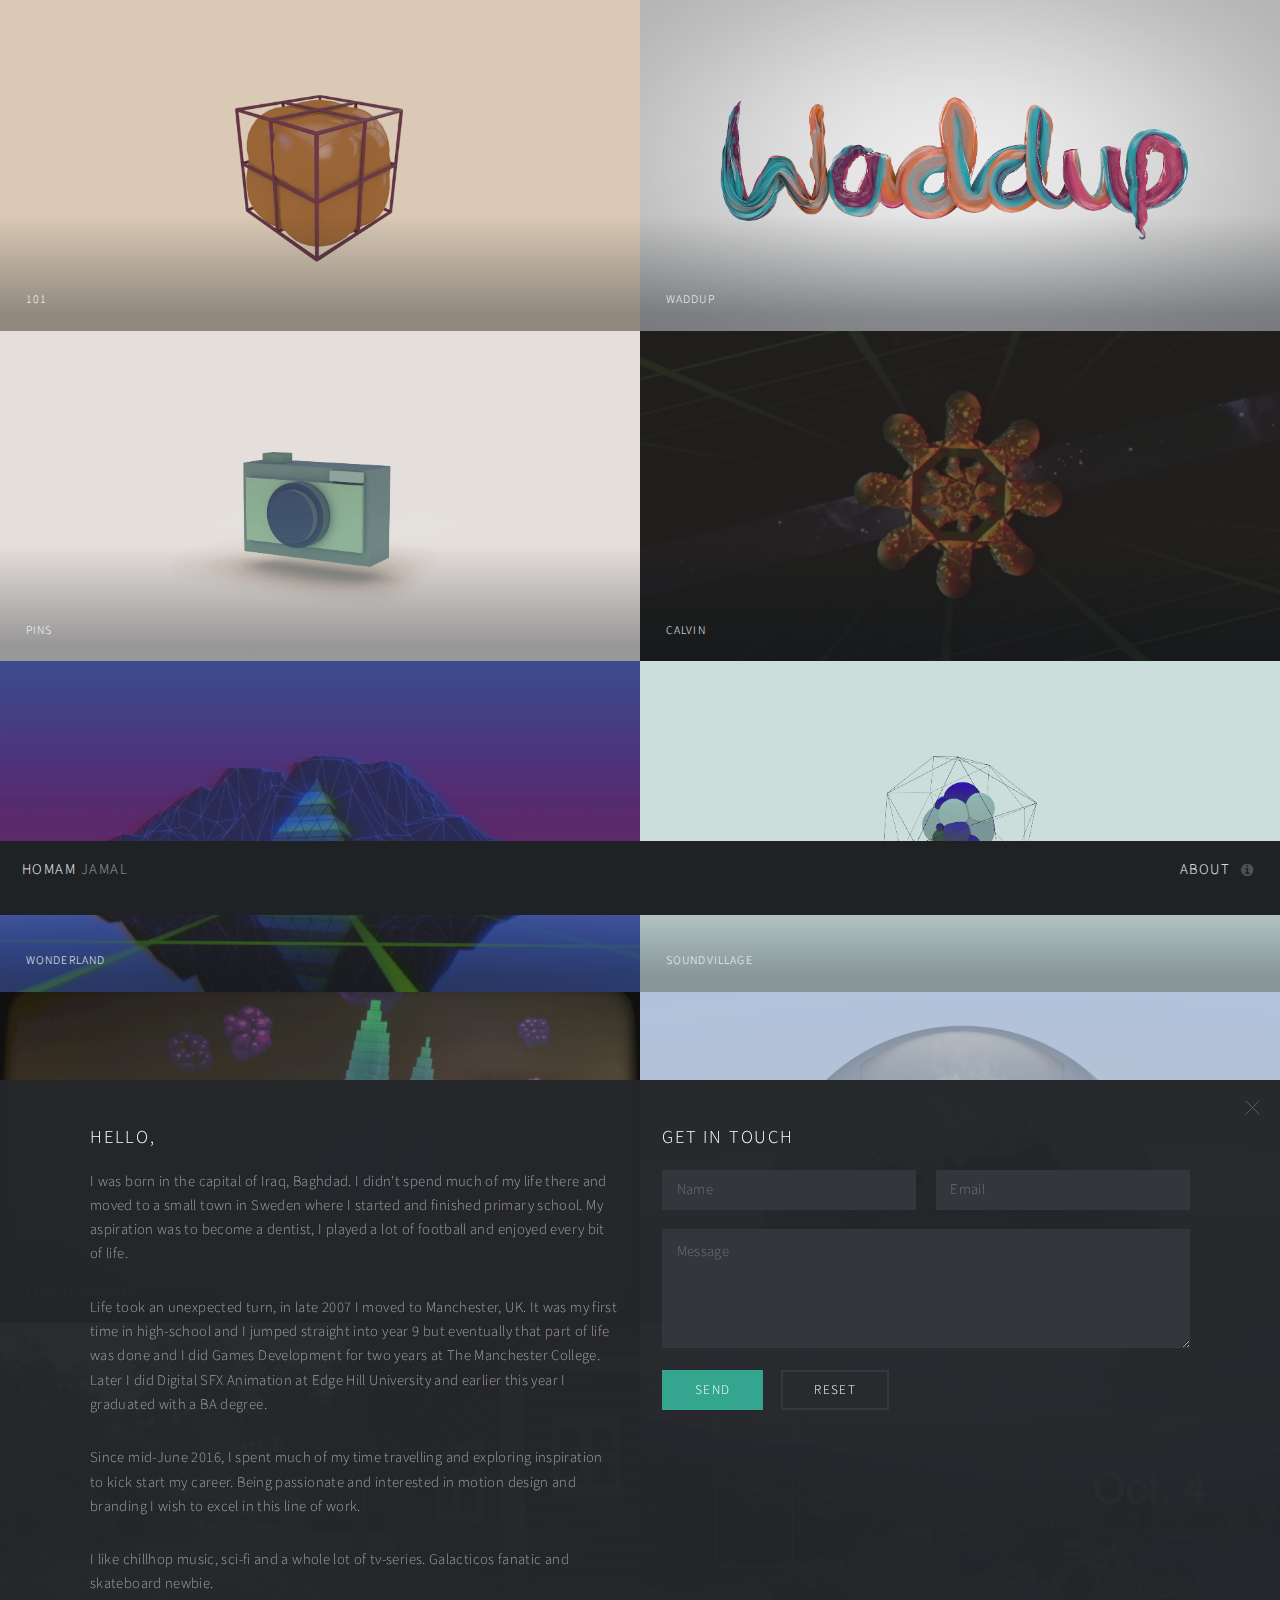
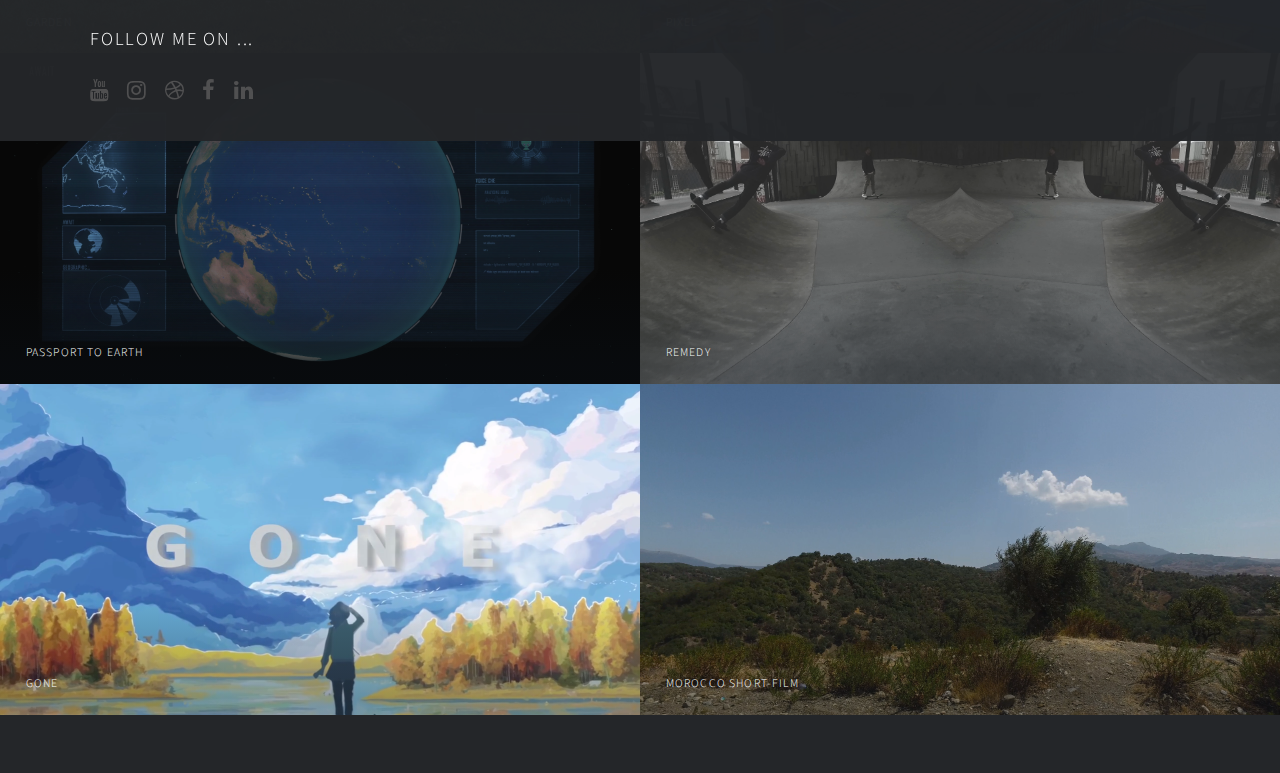
<file: index.html>
<!DOCTYPE HTML>
<!--
	Multiverse by HTML5 UP
	html5up.net | @ajlkn
	Free for personal and commercial use under the CCA 3.0 license (html5up.net/license)
-->
<html>
	<head>
		<title>Homam Jamal</title>
		<meta charset="utf-8" />
		<meta name="viewport" content="width=device-width, initial-scale=1, user-scalable=no" />
		<!--[if lte IE 8]><script src="assets/js/ie/html5shiv.js"></script><![endif]-->
		<link rel="stylesheet" href="assets/css/main.css" />
		<!--[if lte IE 9]><link rel="stylesheet" href="assets/css/ie9.css" /><![endif]-->
		<!--[if lte IE 8]><link rel="stylesheet" href="assets/css/ie8.css" /><![endif]-->
	</head>
	<body>

		<!-- Wrapper -->
			<div id="wrapper">

				<!-- Header -->
					<header id="header">
						<h1><a href="index.html"><strong>Homam</strong> Jamal</a></h1>
						<nav>
							<ul>
								<li><a href="#footer" class="icon fa-info-circle">About</a></li>
							</ul>
						</nav>
					</header>

				<!-- Main -->
					<div id="main">
						<article class="thumb">
							<a href="https://youtu.be/zJuKFbA5NyI?rel=0&amp;controls=0&amp;showinfo=0" data-poptrox="youtube,1280x720" class="image"><img src="images/thumbs/14.png" alt="" /></a>
							<h2>101</h2>
							<p></p>
						</article>
						<article class="thumb">
							<a href="https://youtu.be/8GSnl0C67H4?rel=0&amp;controls=0&amp;showinfo=0" data-poptrox="youtube,1280x720" class="image"><img src="images/thumbs/13.png" alt="" /></a>
							<h2>waddup</h2>
							<p></p>
						</article>
						<article class="thumb">
							<a href="https://youtu.be/oJH6wVebf0U?rel=0&amp;controls=0&amp;showinfo=0" data-poptrox="youtube,1280x720" class="image"><img src="images/thumbs/12.png" alt="" /></a>
							<h2>pins</h2>
							<p></p>
						</article>
						<article class="thumb">
							<a href="https://youtu.be/XMvSKbgJE48?rel=0&amp;controls=0&amp;showinfo=0" data-poptrox="youtube,1280x720" class="image"><img src="images/thumbs/11.png" alt="" /></a>
							<h2>calvin</h2>
							<p></p>
						</article>
						<article class="thumb">
							<a href="https://youtu.be/NspXeAVY6rQ?rel=0&amp;controls=0&amp;showinfo=0" data-poptrox="youtube,1280x720" class="image"><img src="images/thumbs/09.PNG" alt="" /></a>
							<h2>wonderLand</h2>
							<p></p>
						</article>
						<article class="thumb">
							<a href="https://youtu.be/sQanwPDE5GQ?rel=0&amp;controls=0&amp;showinfo=0" data-poptrox="youtube,1280x720" class="image"><img src="images/thumbs/10.PNG" alt="" /></a>
							<h2>soundVillage</h2>
							<p></p>
						</article>
						<article class="thumb">
							<a href="https://youtu.be/HwHQuEqV2gM?rel=0&amp;controls=0&amp;showinfo=0" data-poptrox="youtube,1280x720" class="image"><img src="images/thumbs/08.png" alt="" /></a>
							<h2>Cluster doodles</h2>
							<p></p>
						</article>
						<article class="thumb">
							<a href="https://youtu.be/_YyUa3aIyJU?rel=0&amp;controls=0&amp;showinfo=0" data-poptrox="youtube,1280x720" class="image"><img src="images/thumbs/07.png" alt="" /></a>
							<h2>Globe</h2>
							<p></p>
						</article>
						<article class="thumb">
							<a href="https://youtu.be/JAzh3VAe1mo?rel=0&amp;controls=0&amp;showinfo=0" data-poptrox="youtube,1280x720" class="image"><img src="images/thumbs/06.png" alt="" /></a>
							<h2>Garden</h2>
							<p></p>
						</article>
						<article class="thumb">
							<a href="https://youtu.be/owj24IwFXt0?rel=0&amp;controls=0&amp;showinfo=0" data-poptrox="youtube,1280x720" class="image"><img src="images/fulls/01.png" /></a>
							<h2>Pixel</h2>
						</article>
						<article class="thumb">
							<a href="https://youtu.be/FYF2qJ5Az28?rel=0&amp;controls=0&amp;showinfo=0" data-poptrox="youtube,1280x720" class="image"><img src="images/thumbs/02.png" alt="" /></a>
							<h2>Passport to Earth</h2>
							<p></p>
						</article>
						<article class="thumb">
							<a href="https://youtu.be/sYgkBpi9an8?rel=0&amp;controls=0&amp;showinfo=0" data-poptrox="youtube,1280x720" class="image"><img src="images/thumbs/05.png" alt="" /></a>
							<h2>Remedy</h2>
							<p></p>
						</article>
						<article class="thumb">
							<a href="https://youtu.be/zl9YEIA9PMQ?rel=0&amp;controls=0&amp;showinfo=0" data-poptrox="youtube,1280x720" class="image"><img src="images/thumbs/03.png" alt="" /></a>
							<h2>Gone</h2>
							<p></p>
						</article>
						<article class="thumb">
							<a href="https://youtu.be/3YiMQ-GwGAc?rel=0&amp;controls=0&amp;showinfo=0" data-poptrox="youtube,1280x720" class="image"><img src="images/thumbs/04.png" alt="" /></a>
							<h2>Morocco Short-Film</h2>
							<p></p>
						</article>
					</div>

				<!-- Footer -->
					<footer id="footer" class="panel">
						<div class="inner split">
							<div>
								<section>
									<h2>Hello,</h2>
									<p>I was born in the capital of Iraq, Baghdad. I didn't spend much of my life there and moved to a small town in Sweden where I started and finished primary school. My aspiration was to become a dentist, I played a lot of football and enjoyed every bit of life.</p>

									<p>Life took an unexpected turn, in late 2007 I moved to Manchester, UK. It was my first time in high-school and I jumped straight into year 9 but eventually that part of life was done and I did Games Development for two years at The Manchester College. Later I did Digital SFX Animation at Edge Hill University and earlier this year I graduated with a BA degree.</p>

									<p>Since mid-June 2016, I spent much of my time travelling and exploring inspiration to kick start my career.  Being passionate and interested in motion design and branding I wish to excel in this line of work. </p>

									I like chillhop music, sci-fi and a whole lot of tv-series. Galacticos fanatic and skateboard newbie.
								 </p>
								</section>
								<section>
									<h2>Follow me on ...</h2>
									<ul class="icons">
										<li><a href="https://www.youtube.com/user/hiphopish2" class="icon fa-youtube"><span class="label">YouTube</span></a></li>
										<li><a href="https://www.instagram.com/homamh/" class="icon fa-instagram"><span class="label">Instagram</span></a></li>
										<li><a href="https://dribbble.com/homamjamal" class="icon fa-dribbble"><span class="label">Dribbble</span></a></li>
										<li><a href="https://www.facebook.com/homamh" class="icon fa-facebook"><span class="label">Facebook</span></a></li>
										<li><a href="https://www.linkedin.com/in/homam-jamal-30b3079a?trk=nav_responsive_tab_profile_pic" class="icon fa-linkedin"><span class="label">LinkedIn</span></a></li>
									</ul>
								</section>
								<p class="copyright">
									&copy;<a href="http://homamjamal.com">Homam Jamal</a>.
								</p>
							</div>
							<div>
								<section>
									<h2>Get in touch</h2>
									<form method="post" action="https://formspree.io/coolbeveragedesigns@gmail.com">
										<input type="hidden" name="_subject" value="Website lead"/>
										<div class="field half first">
											<input type="text" name="name" id="name" placeholder="Name" />
										</div>
										<div class="field half">
											<input type="text" name="email" id="email" placeholder="Email" />
										</div>
										<div class="field">
											<textarea name="message" id="message" rows="4" placeholder="Message"></textarea>
										</div>
										<ul class="actions">
											<li><input type="submit" value="Send" class="special" /></li>
											<li><input type="reset" value="Reset" /></li>
										</ul>
									</form>
								</section>
							</div>
						</div>
					</footer>

			</div>

		<!-- Scripts -->
			<script src="assets/js/jquery.min.js"></script>
			<script src="assets/js/jquery.poptrox.min.js"></script>
			<script src="assets/js/skel.min.js"></script>
			<script src="assets/js/util.js"></script>
			<!--[if lte IE 8]><script src="assets/js/ie/respond.min.js"></script><![endif]-->
			<script src="assets/js/main.js"></script>

	</body>
</html>
</file>
<file: assets/css/ie9.css>
/*
	Multiverse by HTML5 UP
	html5up.net | @ajlkn
	Free for personal and commercial use under the CCA 3.0 license (html5up.net/license)
*/

/* Panel */

	.panel > .inner.split:after {
		clear: both;
		content: '';
		display: block;
	}

	.panel > .inner.split > div {
		float: left;
		margin-left: 0;
		padding-left: 0;
	}

	.panel > .inner.split > :first-child {
		padding-left: 0;
	}

/* Wrapper */

	#wrapper:before {
		display: none;
	}

/* Main */

	#main:after {
		clear: both;
		content: '';
		display: block;
	}

	#main .thumb {
		float: left;
	}
</file>
<file: assets/css/main.css>
@import url(font-awesome.min.css);
@import url("https://fonts.googleapis.com/css?family=Source+Sans+Pro:300,300italic,400,400italic");

/*
	Multiverse by HTML5 UP
	html5up.net | @ajlkn
	Free for personal and commercial use under the CCA 3.0 license (html5up.net/license)
*/

/* Reset */

	html, body, div, span, applet, object, iframe, h1, h2, h3, h4, h5, h6, p, blockquote, pre, a, abbr, acronym, address, big, cite, code, del, dfn, em, img, ins, kbd, q, s, samp, small, strike, strong, sub, sup, tt, var, b, u, i, center, dl, dt, dd, ol, ul, li, fieldset, form, label, legend, table, caption, tbody, tfoot, thead, tr, th, td, article, aside, canvas, details, embed, figure, figcaption, footer, header, hgroup, menu, nav, output, ruby, section, summary, time, mark, audio, video {
		margin: 0;
		padding: 0;
		border: 0;
		font-size: 100%;
		font: inherit;
		vertical-align: baseline;
	}

	article, aside, details, figcaption, figure, footer, header, hgroup, menu, nav, section {
		display: block;
	}

	body {
		line-height: 1;
	}

	ol, ul {
		list-style: none;
	}

	blockquote, q {
		quotes: none;
	}

	blockquote:before, blockquote:after, q:before, q:after {
		content: '';
		content: none;
	}

	table {
		border-collapse: collapse;
		border-spacing: 0;
	}

	body {
		-webkit-text-size-adjust: none;
	}

/* Box Model */

	*, *:before, *:after {
		-moz-box-sizing: border-box;
		-webkit-box-sizing: border-box;
		box-sizing: border-box;
	}

	@-moz-keyframes spinner {
		0% {
			-moz-transform: rotate(0deg);
			-webkit-transform: rotate(0deg);
			-ms-transform: rotate(0deg);
			transform: rotate(0deg);
		}

		100% {
			-moz-transform: rotate(359deg);
			-webkit-transform: rotate(359deg);
			-ms-transform: rotate(359deg);
			transform: rotate(359deg);
		}
	}

	@-webkit-keyframes spinner {
		0% {
			-moz-transform: rotate(0deg);
			-webkit-transform: rotate(0deg);
			-ms-transform: rotate(0deg);
			transform: rotate(0deg);
		}

		100% {
			-moz-transform: rotate(359deg);
			-webkit-transform: rotate(359deg);
			-ms-transform: rotate(359deg);
			transform: rotate(359deg);
		}
	}

	@-ms-keyframes spinner {
		0% {
			-moz-transform: rotate(0deg);
			-webkit-transform: rotate(0deg);
			-ms-transform: rotate(0deg);
			transform: rotate(0deg);
		}

		100% {
			-moz-transform: rotate(359deg);
			-webkit-transform: rotate(359deg);
			-ms-transform: rotate(359deg);
			transform: rotate(359deg);
		}
	}

	@keyframes spinner {
		0% {
			-moz-transform: rotate(0deg);
			-webkit-transform: rotate(0deg);
			-ms-transform: rotate(0deg);
			transform: rotate(0deg);
		}

		100% {
			-moz-transform: rotate(359deg);
			-webkit-transform: rotate(359deg);
			-ms-transform: rotate(359deg);
			transform: rotate(359deg);
		}
	}

/* Basic */

	@-ms-viewport {
		width: device-width;
	}

	body {
		-ms-overflow-style: scrollbar;
	}

	@media screen and (max-width: 480px) {

		html, body {
			min-width: 320px;
		}

	}

	body {
		background: #242629;
	}

		body.loading *, body.loading *:before, body.loading *:after {
			-moz-animation: none !important;
			-webkit-animation: none !important;
			-ms-animation: none !important;
			animation: none !important;
			-moz-transition: none !important;
			-webkit-transition: none !important;
			-ms-transition: none !important;
			transition: none !important;
		}

		body.resizing *, body.resizing *:before, body.resizing *:after {
			-moz-animation: none !important;
			-webkit-animation: none !important;
			-ms-animation: none !important;
			animation: none !important;
			-moz-transition: none !important;
			-webkit-transition: none !important;
			-ms-transition: none !important;
			transition: none !important;
		}

/* Type */

	body, input, select, textarea {
		color: #a0a0a1;
		font-family: "Source Sans Pro", Helvetica, sans-serif;
		font-size: 15pt;
		font-weight: 300;
		letter-spacing: 0.025em;
		line-height: 1.65;
	}

		@media screen and (max-width: 1680px) {

			body, input, select, textarea {
				font-size: 11pt;
			}

		}

	a {
		-moz-transition: color 0.2s ease-in-out, border-bottom-color 0.2s ease-in-out;
		-webkit-transition: color 0.2s ease-in-out, border-bottom-color 0.2s ease-in-out;
		-ms-transition: color 0.2s ease-in-out, border-bottom-color 0.2s ease-in-out;
		transition: color 0.2s ease-in-out, border-bottom-color 0.2s ease-in-out;
		border-bottom: dotted 1px;
		color: #34a58e;
		text-decoration: none;
	}

		a:hover {
			border-bottom-color: transparent;
			color: #34a58e !important;
		}

	strong, b {
		color: #ffffff;
		font-weight: 300;
	}

	em, i {
		font-style: italic;
	}

	p {
		margin: 0 0 2em 0;
	}

	h1, h2, h3, h4, h5, h6 {
		color: #ffffff;
		font-weight: 300;
		letter-spacing: 0.1em;
		line-height: 1.5;
		margin: 0 0 1em 0;
		text-transform: uppercase;
	}

		h1 a, h2 a, h3 a, h4 a, h5 a, h6 a {
			color: inherit;
			text-decoration: none;
		}

	h1 {
		font-size: 2em;
	}

	h2 {
		font-size: 1.25em;
	}

	h3 {
		font-size: 1.1em;
	}

	h4 {
		font-size: 1em;
	}

	h5 {
		font-size: 0.9em;
	}

	h6 {
		font-size: 0.7em;
	}

	@media screen and (max-width: 736px) {

		h2 {
			font-size: 1em;
		}

		h3 {
			font-size: 0.9em;
		}

		h4 {
			font-size: 0.8em;
		}

		h5 {
			font-size: 0.7em;
		}

		h6 {
			font-size: 0.7em;
		}

	}

	sub {
		font-size: 0.8em;
		position: relative;
		top: 0.5em;
	}

	sup {
		font-size: 0.8em;
		position: relative;
		top: -0.5em;
	}

	blockquote {
		border-left: 4px #36383c;
		font-style: italic;
		margin: 0 0 2em 0;
		padding: 0.5em 0 0.5em 2em;
	}

	code {
		background: #34363b;
		border: solid 1px #36383c;
		font-family: "Courier New", monospace;
		font-size: 0.9em;
		margin: 0 0.25em;
		padding: 0.25em 0.65em;
	}

	pre {
		-webkit-overflow-scrolling: touch;
		font-family: "Courier New", monospace;
		font-size: 0.9em;
		margin: 0 0 2em 0;
	}

		pre code {
			display: block;
			line-height: 1.75;
			padding: 1em 1.5em;
			overflow-x: auto;
		}

	hr {
		border: 0;
		border-bottom: solid 1px #36383c;
		margin: 2em 0;
	}

		hr.major {
			margin: 3em 0;
		}

	.align-left {
		text-align: left;
	}

	.align-center {
		text-align: center;
	}

	.align-right {
		text-align: right;
	}

/* Button */

	input[type="submit"],
	input[type="reset"],
	input[type="button"],
	button,
	.button {
		-moz-appearance: none;
		-webkit-appearance: none;
		-ms-appearance: none;
		appearance: none;
		-moz-transition: background-color 0.2s ease-in-out, box-shadow 0.2s ease-in-out, color 0.2s ease-in-out;
		-webkit-transition: background-color 0.2s ease-in-out, box-shadow 0.2s ease-in-out, color 0.2s ease-in-out;
		-ms-transition: background-color 0.2s ease-in-out, box-shadow 0.2s ease-in-out, color 0.2s ease-in-out;
		transition: background-color 0.2s ease-in-out, box-shadow 0.2s ease-in-out, color 0.2s ease-in-out;
		background-color: transparent;
		border: 0;
		border-radius: 0;
		box-shadow: inset 0 0 0 2px #36383c;
		color: #ffffff !important;
		cursor: pointer;
		display: inline-block;
		font-size: 0.9em;
		font-weight: 300;
		height: 3.05556em;
		letter-spacing: 0.1em;
		line-height: 3.05556em;
		padding: 0 2.5em;
		text-align: center;
		text-decoration: none;
		text-transform: uppercase;
		white-space: nowrap;
	}

		input[type="submit"]:hover,
		input[type="reset"]:hover,
		input[type="button"]:hover,
		button:hover,
		.button:hover {
			box-shadow: inset 0 0 0 2px #34a58e;
			color: #34a58e !important;
		}

			input[type="submit"]:hover:active,
			input[type="reset"]:hover:active,
			input[type="button"]:hover:active,
			button:hover:active,
			.button:hover:active {
				background-color: rgba(52, 165, 142, 0.15);
				color: #34a58e !important;
			}

		input[type="submit"].icon,
		input[type="reset"].icon,
		input[type="button"].icon,
		button.icon,
		.button.icon {
			padding-left: 1.35em;
		}

			input[type="submit"].icon:before,
			input[type="reset"].icon:before,
			input[type="button"].icon:before,
			button.icon:before,
			.button.icon:before {
				margin-right: 0.5em;
			}

		input[type="submit"].fit,
		input[type="reset"].fit,
		input[type="button"].fit,
		button.fit,
		.button.fit {
			display: block;
			margin: 0 0 1em 0;
			width: 100%;
		}

		input[type="submit"].small,
		input[type="reset"].small,
		input[type="button"].small,
		button.small,
		.button.small {
			font-size: 0.8em;
		}

		input[type="submit"].big,
		input[type="reset"].big,
		input[type="button"].big,
		button.big,
		.button.big {
			font-size: 1.35em;
		}

		input[type="submit"].special,
		input[type="reset"].special,
		input[type="button"].special,
		button.special,
		.button.special {
			background-color: #34a58e;
			box-shadow: none;
		}

			input[type="submit"].special:hover,
			input[type="reset"].special:hover,
			input[type="button"].special:hover,
			button.special:hover,
			.button.special:hover {
				background-color: #47c5ab;
				color: #ffffff !important;
			}

				input[type="submit"].special:hover:active,
				input[type="reset"].special:hover:active,
				input[type="button"].special:hover:active,
				button.special:hover:active,
				.button.special:hover:active {
					background-color: #287e6d;
				}

		input[type="submit"].disabled, input[type="submit"]:disabled,
		input[type="reset"].disabled,
		input[type="reset"]:disabled,
		input[type="button"].disabled,
		input[type="button"]:disabled,
		button.disabled,
		button:disabled,
		.button.disabled,
		.button:disabled {
			-moz-pointer-events: none;
			-webkit-pointer-events: none;
			-ms-pointer-events: none;
			pointer-events: none;
			opacity: 0.35;
		}

/* Form */

	form {
		margin: 0 0 2em 0;
	}

		form .field {
			margin: 0 0 1.3em 0;
		}

			form .field.half {
				float: left;
				padding: 0 0 0 0.65em;
				width: 50%;
			}

				form .field.half.first {
					padding: 0 0.65em 0 0;
				}

		form > .actions {
			margin: 1.5em 0 0 0 !important;
		}

		@media screen and (max-width: 736px) {

			form .field.half {
				float: none;
				padding: 0;
				width: 100%;
			}

				form .field.half.first {
					padding: 0;
				}

		}

	label {
		color: #ffffff;
		display: block;
		font-size: 0.9em;
		font-weight: 300;
		margin: 0 0 1em 0;
	}

	input[type="text"],
	input[type="password"],
	input[type="email"],
	input[type="tel"],
	select,
	textarea {
		-moz-appearance: none;
		-webkit-appearance: none;
		-ms-appearance: none;
		appearance: none;
		background: #34363b;
		border: 0;
		border-radius: 0;
		color: #a0a0a1;
		display: block;
		outline: 0;
		padding: 0 1em;
		text-decoration: none;
		width: 100%;
	}

		input[type="text"]:invalid,
		input[type="password"]:invalid,
		input[type="email"]:invalid,
		input[type="tel"]:invalid,
		select:invalid,
		textarea:invalid {
			box-shadow: none;
		}

		input[type="text"]:focus,
		input[type="password"]:focus,
		input[type="email"]:focus,
		input[type="tel"]:focus,
		select:focus,
		textarea:focus {
			box-shadow: inset 0 0 0 2px #34a58e;
		}

	.select-wrapper {
		text-decoration: none;
		display: block;
		position: relative;
	}

		.select-wrapper:before {
			-moz-osx-font-smoothing: grayscale;
			-webkit-font-smoothing: antialiased;
			font-family: FontAwesome;
			font-style: normal;
			font-weight: normal;
			text-transform: none !important;
		}

		.select-wrapper:before {
			color: #36383c;
			content: '\f078';
			display: block;
			height: 2.75em;
			line-height: 2.75em;
			pointer-events: none;
			position: absolute;
			right: 0;
			text-align: center;
			top: 0;
			width: 2.75em;
		}

		.select-wrapper select::-ms-expand {
			display: none;
		}

	input[type="text"],
	input[type="password"],
	input[type="email"],
	select {
		height: 2.75em;
	}

	textarea {
		padding: 0.75em 1em;
	}

	input[type="checkbox"],
	input[type="radio"] {
		-moz-appearance: none;
		-webkit-appearance: none;
		-ms-appearance: none;
		appearance: none;
		display: block;
		float: left;
		margin-right: -2em;
		opacity: 0;
		width: 1em;
		z-index: -1;
	}

		input[type="checkbox"] + label,
		input[type="radio"] + label {
			text-decoration: none;
			color: #a0a0a1;
			cursor: pointer;
			display: inline-block;
			font-size: 1em;
			font-weight: 300;
			padding-left: 2.4em;
			padding-right: 0.75em;
			position: relative;
		}

			input[type="checkbox"] + label:before,
			input[type="radio"] + label:before {
				-moz-osx-font-smoothing: grayscale;
				-webkit-font-smoothing: antialiased;
				font-family: FontAwesome;
				font-style: normal;
				font-weight: normal;
				text-transform: none !important;
			}

			input[type="checkbox"] + label:before,
			input[type="radio"] + label:before {
				background: #34363b;
				content: '';
				display: inline-block;
				height: 1.65em;
				left: 0;
				line-height: 1.58125em;
				position: absolute;
				text-align: center;
				top: 0;
				width: 1.65em;
			}

		input[type="checkbox"]:checked + label:before,
		input[type="radio"]:checked + label:before {
			background: #34a58e;
			border-color: #34a58e;
			color: #ffffff;
			content: '\f00c';
		}

		input[type="checkbox"]:focus + label:before,
		input[type="radio"]:focus + label:before {
			box-shadow: 0 0 0 2px #34a58e;
		}

	input[type="radio"] + label:before {
		border-radius: 100%;
	}

	::-webkit-input-placeholder {
		color: #707071 !important;
		opacity: 1.0;
	}

	:-moz-placeholder {
		color: #707071 !important;
		opacity: 1.0;
	}

	::-moz-placeholder {
		color: #707071 !important;
		opacity: 1.0;
	}

	:-ms-input-placeholder {
		color: #707071 !important;
		opacity: 1.0;
	}

	.formerize-placeholder {
		color: #707071 !important;
		opacity: 1.0;
	}

/* Icon */

	.icon {
		text-decoration: none;
		border-bottom: none;
		position: relative;
	}

		.icon:before {
			-moz-osx-font-smoothing: grayscale;
			-webkit-font-smoothing: antialiased;
			font-family: FontAwesome;
			font-style: normal;
			font-weight: normal;
			text-transform: none !important;
		}

		.icon > .label {
			display: none;
		}

/* List */

	ol {
		list-style: decimal;
		margin: 0 0 2em 0;
		padding-left: 1.25em;
	}

		ol li {
			padding-left: 0.25em;
		}

	ul {
		list-style: disc;
		margin: 0 0 2em 0;
		padding-left: 1em;
	}

		ul li {
			padding-left: 0.5em;
		}

		ul.alt {
			list-style: none;
			padding-left: 0;
		}

			ul.alt li {
				border-top: solid 1px #36383c;
				padding: 0.5em 0;
			}

				ul.alt li:first-child {
					border-top: 0;
					padding-top: 0;
				}

		ul.icons {
			cursor: default;
			list-style: none;
			padding-left: 0;
		}

			ul.icons li {
				display: inline-block;
				padding: 0 1em 0 0;
			}

				ul.icons li:last-child {
					padding-right: 0;
				}

				ul.icons li .icon {
					color: #505051;
				}

					ul.icons li .icon:before {
						font-size: 1.5em;
					}

		ul.actions {
			cursor: default;
			list-style: none;
			padding-left: 0;
		}

			ul.actions li {
				display: inline-block;
				padding: 0 1em 0 0;
				vertical-align: middle;
			}

				ul.actions li:last-child {
					padding-right: 0;
				}

			ul.actions.small li {
				padding: 0 0.5em 0 0;
			}

			ul.actions.vertical li {
				display: block;
				padding: 1em 0 0 0;
			}

				ul.actions.vertical li:first-child {
					padding-top: 0;
				}

				ul.actions.vertical li > * {
					margin-bottom: 0;
				}

			ul.actions.vertical.small li {
				padding: 0.5em 0 0 0;
			}

				ul.actions.vertical.small li:first-child {
					padding-top: 0;
				}

			ul.actions.fit {
				display: table;
				margin-left: -1em;
				padding: 0;
				table-layout: fixed;
				width: calc(100% + 1em);
			}

				ul.actions.fit li {
					display: table-cell;
					padding: 0 0 0 1em;
				}

					ul.actions.fit li > * {
						margin-bottom: 0;
					}

				ul.actions.fit.small {
					margin-left: -0.5em;
					width: calc(100% + 0.5em);
				}

					ul.actions.fit.small li {
						padding: 0 0 0 0.5em;
					}

			@media screen and (max-width: 480px) {

				ul.actions {
					margin: 0 0 2em 0;
				}

					ul.actions li {
						padding: 1em 0 0 0;
						display: block;
						text-align: center;
						width: 100%;
					}

						ul.actions li:first-child {
							padding-top: 0;
						}

						ul.actions li > * {
							width: 100%;
							margin: 0 !important;
						}

							ul.actions li > *.icon:before {
								margin-left: -2em;
							}

					ul.actions.small li {
						padding: 0.5em 0 0 0;
					}

						ul.actions.small li:first-child {
							padding-top: 0;
						}

			}

	dl {
		margin: 0 0 2em 0;
	}

		dl dt {
			display: block;
			font-weight: 300;
			margin: 0 0 1em 0;
		}

		dl dd {
			margin-left: 2em;
		}

/* Table */

	.table-wrapper {
		-webkit-overflow-scrolling: touch;
		overflow-x: auto;
	}

	table {
		margin: 0 0 2em 0;
		width: 100%;
	}

		table tbody tr {
			border: solid 1px #36383c;
			border-left: 0;
			border-right: 0;
		}

			table tbody tr:nth-child(2n + 1) {
				background-color: #34363b;
			}

		table td {
			padding: 0.75em 0.75em;
		}

		table th {
			color: #ffffff;
			font-size: 0.9em;
			font-weight: 300;
			padding: 0 0.75em 0.75em 0.75em;
			text-align: left;
		}

		table thead {
			border-bottom: solid 2px #36383c;
		}

		table tfoot {
			border-top: solid 2px #36383c;
		}

		table.alt {
			border-collapse: separate;
		}

			table.alt tbody tr td {
				border: solid 1px #36383c;
				border-left-width: 0;
				border-top-width: 0;
			}

				table.alt tbody tr td:first-child {
					border-left-width: 1px;
				}

			table.alt tbody tr:first-child td {
				border-top-width: 1px;
			}

			table.alt thead {
				border-bottom: 0;
			}

			table.alt tfoot {
				border-top: 0;
			}

/* Panel */

	.panel {
		padding: 4em 4em 2em 4em ;
		-moz-transform: translateY(100vh);
		-webkit-transform: translateY(100vh);
		-ms-transform: translateY(100vh);
		transform: translateY(100vh);
		-moz-transition: -moz-transform 0.5s ease;
		-webkit-transition: -webkit-transform 0.5s ease;
		-ms-transition: -ms-transform 0.5s ease;
		transition: transform 0.5s ease;
		-webkit-overflow-scrolling: touch;
		background: rgba(36, 38, 41, 0.975);
		bottom: 4em;
		left: 0;
		max-height: calc(80vh - 4em);
		overflow-y: auto;
		position: fixed;
		width: 100%;
		z-index: 10001;
	}

		.panel.active {
			-moz-transform: translateY(1px);
			-webkit-transform: translateY(1px);
			-ms-transform: translateY(1px);
			transform: translateY(1px);
		}

		.panel > .inner {
			margin: 0 auto;
			max-width: 100%;
			width: 75em;
		}

			.panel > .inner.split {
				display: -moz-flex;
				display: -webkit-flex;
				display: -ms-flex;
				display: flex;
			}

				.panel > .inner.split > div {
					margin-left: 4em;
					width: 50%;
				}

				.panel > .inner.split > :first-child {
					margin-left: 0;
				}

		.panel > .closer {
			-moz-transition: opacity 0.2s ease-in-out;
			-webkit-transition: opacity 0.2s ease-in-out;
			-ms-transition: opacity 0.2s ease-in-out;
			transition: opacity 0.2s ease-in-out;
			background-image: url("images/close.svg");
			background-position: center;
			background-repeat: no-repeat;
			background-size: 3em;
			cursor: pointer;
			height: 5em;
			opacity: 0.25;
			position: absolute;
			right: 0;
			top: 0;
			width: 5em;
			z-index: 2;
		}

			.panel > .closer:hover {
				opacity: 1.0;
			}

		@media screen and (max-width: 1280px) {

			.panel {
				padding: 3em 3em 1em 3em ;
			}

				.panel > .inner.split > div {
					margin-left: 3em;
				}

				.panel > .closer {
					background-size: 2.5em;
					background-position: 75% 25%;
				}

		}

		@media screen and (max-width: 980px) {

			.panel > .inner.split {
				-moz-flex-direction: column;
				-webkit-flex-direction: column;
				-ms-flex-direction: column;
				flex-direction: column;
			}

				.panel > .inner.split > div {
					margin-left: 0;
					width: 100%;
				}

		}

		@media screen and (max-width: 736px) {

			.panel {
				-moz-transform: translateY(-100vh);
				-webkit-transform: translateY(-100vh);
				-ms-transform: translateY(-100vh);
				transform: translateY(-100vh);
				padding: 4em 2em 2em 2em ;
				bottom: auto;
				top: calc(4em - 1px);
			}

				.panel.active {
					-moz-transform: translateY(0);
					-webkit-transform: translateY(0);
					-ms-transform: translateY(0);
					transform: translateY(0);
				}

		}

/* Poptrox Popup */

	.poptrox-overlay {
		-webkit-tap-highlight-color: rgba(255, 255, 255, 0);
	}

	.poptrox-popup {
		background: rgba(31, 34, 36, 0.925);
		box-shadow: 0 1em 3em 0.5em rgba(0, 0, 0, 0.25);
		cursor: default;
	}

		.poptrox-popup:before {
			-moz-transition: opacity 0.2s ease-in-out;
			-webkit-transition: opacity 0.2s ease-in-out;
			-ms-transition: opacity 0.2s ease-in-out;
			transition: opacity 0.2s ease-in-out;
			background-image: -moz-linear-gradient(to left, rgba(31,34,36,0.35), rgba(31,34,36,0) 10em, rgba(31,34,36,0)), -moz-linear-gradient(to right, rgba(31,34,36,0.35), rgba(31,34,36,0) 10em, rgba(31,34,36,0));
			background-image: -webkit-linear-gradient(to left, rgba(31,34,36,0.35), rgba(31,34,36,0) 10em, rgba(31,34,36,0)), -webkit-linear-gradient(to right, rgba(31,34,36,0.35), rgba(31,34,36,0) 10em, rgba(31,34,36,0));
			background-image: -ms-linear-gradient(to left, rgba(31,34,36,0.35), rgba(31,34,36,0) 10em, rgba(31,34,36,0)), -ms-linear-gradient(to right, rgba(31,34,36,0.35), rgba(31,34,36,0) 10em, rgba(31,34,36,0));
			background-image: linear-gradient(to left, rgba(31,34,36,0.35), rgba(31,34,36,0) 10em, rgba(31,34,36,0)), linear-gradient(to right, rgba(31,34,36,0.35), rgba(31,34,36,0) 10em, rgba(31,34,36,0));
			content: '';
			display: block;
			height: 100%;
			left: 0;
			position: absolute;
			top: 0;
			width: 100%;
			z-index: 1;
			opacity: 1;
		}

		.poptrox-popup .closer {
			-moz-transition: opacity 0.2s ease-in-out;
			-webkit-transition: opacity 0.2s ease-in-out;
			-ms-transition: opacity 0.2s ease-in-out;
			transition: opacity 0.2s ease-in-out;
			background-image: url("images/close.svg");
			background-position: center;
			background-repeat: no-repeat;
			background-size: 3em;
			height: 5em;
			opacity: 0;
			position: absolute;
			right: 0;
			top: 0;
			width: 5em;
			z-index: 2;
		}

		.poptrox-popup .nav-previous,
		.poptrox-popup .nav-next {
			-moz-transition: opacity 0.2s ease-in-out;
			-webkit-transition: opacity 0.2s ease-in-out;
			-ms-transition: opacity 0.2s ease-in-out;
			transition: opacity 0.2s ease-in-out;
			background-image: url("images/arrow.svg");
			background-position: center;
			background-repeat: no-repeat;
			background-size: 5em;
			cursor: pointer;
			height: 8em;
			margin-top: -4em;
			opacity: 0;
			position: absolute;
			top: 50%;
			width: 6em;
			z-index: 2;
		}

		.poptrox-popup .nav-previous {
			-moz-transform: scaleX(-1);
			-webkit-transform: scaleX(-1);
			-ms-transform: scaleX(-1);
			transform: scaleX(-1);
			left: 0;
		}

		.poptrox-popup .nav-next {
			right: 0;
		}

		.poptrox-popup .caption {
			padding: 2em 2em 0.1em 2em ;
			background-image: -moz-linear-gradient(to top, rgba(16,16,16,0.45) 25%, rgba(16,16,16,0) 100%);
			background-image: -webkit-linear-gradient(to top, rgba(16,16,16,0.45) 25%, rgba(16,16,16,0) 100%);
			background-image: -ms-linear-gradient(to top, rgba(16,16,16,0.45) 25%, rgba(16,16,16,0) 100%);
			background-image: linear-gradient(to top, rgba(16,16,16,0.45) 25%, rgba(16,16,16,0) 100%);
			bottom: 0;
			cursor: default;
			left: 0;
			position: absolute;
			text-align: left;
			width: 100%;
			z-index: 2;
		}

			.poptrox-popup .caption h2, .poptrox-popup .caption h3, .poptrox-popup .caption h4, .poptrox-popup .caption h5, .poptrox-popup .caption h6 {
				margin: 0 0 0.5em 0;
			}

			.poptrox-popup .caption p {
				color: #ffffff;
			}

		.poptrox-popup .loader {
			-moz-animation: spinner 1s infinite linear !important;
			-webkit-animation: spinner 1s infinite linear !important;
			-ms-animation: spinner 1s infinite linear !important;
			animation: spinner 1s infinite linear !important;
			background-image: url("images/spinner.svg");
			background-position: center;
			background-repeat: no-repeat;
			background-size: contain;
			display: block;
			font-size: 2em;
			height: 2em;
			left: 50%;
			line-height: 2em;
			margin: -1em 0 0 -1em;
			opacity: 0.25;
			position: absolute;
			text-align: center;
			top: 50%;
			width: 2em;
		}

		.poptrox-popup:hover .closer,
		.poptrox-popup:hover .nav-previous,
		.poptrox-popup:hover .nav-next {
			opacity: 0.5;
		}

			.poptrox-popup:hover .closer:hover,
			.poptrox-popup:hover .nav-previous:hover,
			.poptrox-popup:hover .nav-next:hover {
				opacity: 1.0;
			}

		.poptrox-popup.loading:before {
			opacity: 0;
		}

		body.touch .poptrox-popup .closer,
		body.touch .poptrox-popup .nav-previous,
		body.touch .poptrox-popup .nav-next {
			opacity: 1.0 !important;
		}

		@media screen and (max-width: 980px) {

			.poptrox-popup .closer {
				background-size: 3em;
			}

			.poptrox-popup .nav-previous,
			.poptrox-popup .nav-next {
				background-size: 4em;
			}

		}

		@media screen and (max-width: 736px) {

			.poptrox-popup:before {
				display: none;
			}

			.poptrox-popup .caption {
				display: none !important;
			}

			.poptrox-popup .closer,
			.poptrox-popup .nav-previous,
			.poptrox-popup .nav-next {
				display: none !important;
			}

		}

/* Wrapper */

	#wrapper {
		-moz-transition: -moz-filter 0.5s ease, -webkit-filter 0.5s ease, -ms-filter 0.5s ease, -moz-filter 0.5s ease;
		-webkit-transition: -moz-filter 0.5s ease, -webkit-filter 0.5s ease, -ms-filter 0.5s ease, -webkit-filter 0.5s ease;
		-ms-transition: -moz-filter 0.5s ease, -webkit-filter 0.5s ease, -ms-filter 0.5s ease, -ms-filter 0.5s ease;
		transition: -moz-filter 0.5s ease, -webkit-filter 0.5s ease, -ms-filter 0.5s ease, filter 0.5s ease;
		position: relative;
	}

		#wrapper:after {
			-moz-pointer-events: none;
			-webkit-pointer-events: none;
			-ms-pointer-events: none;
			pointer-events: none;
			-moz-transition: opacity 0.5s ease, visibility 0.5s;
			-webkit-transition: opacity 0.5s ease, visibility 0.5s;
			-ms-transition: opacity 0.5s ease, visibility 0.5s;
			transition: opacity 0.5s ease, visibility 0.5s;
			background: rgba(36, 38, 41, 0.5);
			content: '';
			display: block;
			height: 100%;
			left: 0;
			opacity: 0;
			position: absolute;
			top: 0;
			visibility: hidden;
			width: 100%;
			z-index: 1;
		}

			body.ie #wrapper:after {
				background: rgba(36, 38, 41, 0.8);
			}

		body.modal-active #wrapper {
			-moz-filter: blur(8px);
			-webkit-filter: blur(8px);
			-ms-filter: blur(8px);
			filter: blur(8px);
		}

			body.modal-active #wrapper:after {
				-moz-pointer-events: auto;
				-webkit-pointer-events: auto;
				-ms-pointer-events: auto;
				pointer-events: auto;
				opacity: 1;
				visibility: visible;
				z-index: 10003;
			}

		#wrapper:before {
			-moz-animation: spinner 1s infinite linear !important;
			-webkit-animation: spinner 1s infinite linear !important;
			-ms-animation: spinner 1s infinite linear !important;
			animation: spinner 1s infinite linear !important;
			-moz-pointer-events: none;
			-webkit-pointer-events: none;
			-ms-pointer-events: none;
			pointer-events: none;
			-moz-transition: top 0.75s ease-in-out, opacity 0.35s ease-out, visibility 0.35s;
			-webkit-transition: top 0.75s ease-in-out, opacity 0.35s ease-out, visibility 0.35s;
			-ms-transition: top 0.75s ease-in-out, opacity 0.35s ease-out, visibility 0.35s;
			transition: top 0.75s ease-in-out, opacity 0.35s ease-out, visibility 0.35s;
			background-image: url("images/spinner.svg");
			background-position: center;
			background-repeat: no-repeat;
			background-size: contain;
			content: '';
			display: block;
			font-size: 2em;
			height: 2em;
			left: 50%;
			line-height: 2em;
			margin: -1em 0 0 -1em;
			opacity: 0;
			position: fixed;
			text-align: center;
			top: 75%;
			visibility: hidden;
			width: 2em;
		}

		body.loading #wrapper:before {
			-moz-transition: opacity 1s ease-out !important;
			-webkit-transition: opacity 1s ease-out !important;
			-ms-transition: opacity 1s ease-out !important;
			transition: opacity 1s ease-out !important;
			-moz-transition-delay: 0.5s !important;
			-webkit-transition-delay: 0.5s !important;
			-ms-transition-delay: 0.5s !important;
			transition-delay: 0.5s !important;
			opacity: 0.25;
			top: 50%;
			visibility: visible;
		}

/* Header */

	body {
		padding: 0 0 4em 0;
	}

	#header {
		-moz-transform: translateY(0);
		-webkit-transform: translateY(0);
		-ms-transform: translateY(0);
		transform: translateY(0);
		-moz-transition: -moz-transform 1s ease;
		-webkit-transition: -webkit-transform 1s ease;
		-ms-transition: -ms-transform 1s ease;
		transition: transform 1s ease;
		-moz-user-select: none;
		-ms-user-select: none;
		-webkit-user-select: none;
		background: #1f2224;
		bottom: -1em;
		height: 5em;
		left: 0;
		line-height: 4em;
		padding: 0 1.5em;
		position: fixed;
		user-select: none;
		width: 100%;
		z-index: 10002;
	}

		body.loading #header {
			-moz-transform: translateY(4em);
			-webkit-transform: translateY(4em);
			-ms-transform: translateY(4em);
			transform: translateY(4em);
		}

		#header h1 {
			color: #a0a0a1;
			display: inline-block;
			font-size: 1em;
			line-height: 1;
			margin: 0;
			vertical-align: middle;
		}

			#header h1 a {
				border: 0;
				color: inherit;
			}

				#header h1 a:hover {
					color: inherit !important;
				}

		#header nav {
			position: absolute;
			right: 0;
			top: 0;
		}

			#header nav > ul {
				list-style: none;
				margin: 0;
				padding: 0;
			}

				#header nav > ul > li {
					display: inline-block;
					padding: 0;
				}

					#header nav > ul > li a {
						-moz-transition: background-color 0.5s ease;
						-webkit-transition: background-color 0.5s ease;
						-ms-transition: background-color 0.5s ease;
						transition: background-color 0.5s ease;
						border: 0;
						color: #ffffff;
						display: inline-block;
						letter-spacing: 0.1em;
						padding: 0 1.65em;
						text-transform: uppercase;
					}

						#header nav > ul > li a.icon:before {
							color: #505051;
							float: right;
							margin-left: 0.75em;
						}

						#header nav > ul > li a:hover {
							color: #ffffff !important;
						}

						#header nav > ul > li a.active {
							background-color: #242629;
						}

	@media screen and (max-width: 736px) {

		body {
			padding: 4em 0 0 0;
		}

		#header {
			-moz-transform: translateY(0);
			-webkit-transform: translateY(0);
			-ms-transform: translateY(0);
			transform: translateY(0);
			bottom: auto;
			height: 4em;
			padding: 0 1em;
			top: 0;
		}

			body.loading #header {
				-moz-transform: translateY(-3.4em);
				-webkit-transform: translateY(-3.4em);
				-ms-transform: translateY(-3.4em);
				transform: translateY(-3.4em);
			}

			#header h1 {
				font-size: 0.9em;
			}

			#header nav > ul > li a {
				font-size: 0.9em;
				padding: 0 1.15em;
			}

	}

/* Main */

	#main {
		-moz-transition: -moz-filter 0.5s ease, -webkit-filter 0.5s ease, -ms-filter 0.5s ease, -moz-filter 0.5s ease;
		-webkit-transition: -moz-filter 0.5s ease, -webkit-filter 0.5s ease, -ms-filter 0.5s ease, -webkit-filter 0.5s ease;
		-ms-transition: -moz-filter 0.5s ease, -webkit-filter 0.5s ease, -ms-filter 0.5s ease, -ms-filter 0.5s ease;
		transition: -moz-filter 0.5s ease, -webkit-filter 0.5s ease, -ms-filter 0.5s ease, filter 0.5s ease;
		display: -moz-flex;
		display: -webkit-flex;
		display: -ms-flex;
		display: flex;
		-moz-flex-wrap: wrap;
		-webkit-flex-wrap: wrap;
		-ms-flex-wrap: wrap;
		flex-wrap: wrap;
		-webkit-tap-highlight-color: rgba(255, 255, 255, 0);
	}

		#main .thumb {
			-moz-transition: opacity 1.25s ease-in-out;
			-webkit-transition: opacity 1.25s ease-in-out;
			-ms-transition: opacity 1.25s ease-in-out;
			transition: opacity 1.25s ease-in-out;
			-moz-pointer-events: auto;
			-webkit-pointer-events: auto;
			-ms-pointer-events: auto;
			pointer-events: auto;
			-webkit-tap-highlight-color: rgba(255, 255, 255, 0);
			opacity: 1;
			overflow: hidden;
			position: relative;
		}

			#main .thumb:after {
				background-image: -moz-linear-gradient(to top, rgba(10,17,25,0.35) 5%, rgba(10,17,25,0) 35%);
				background-image: -webkit-linear-gradient(to top, rgba(10,17,25,0.35) 5%, rgba(10,17,25,0) 35%);
				background-image: -ms-linear-gradient(to top, rgba(10,17,25,0.35) 5%, rgba(10,17,25,0) 35%);
				background-image: linear-gradient(to top, rgba(10,17,25,0.35) 5%, rgba(10,17,25,0) 35%);
				-moz-pointer-events: none;
				-webkit-pointer-events: none;
				-ms-pointer-events: none;
				pointer-events: none;
				background-size: cover;
				content: '';
				display: block;
				height: 100%;
				left: 0;
				position: absolute;
				top: 0;
				width: 100%;
			}

			#main .thumb > .image {
				-webkit-tap-highlight-color: rgba(255, 255, 255, 0);
				background-position: center;
				background-repeat: no-repeat;
				background-size: cover;
				border: 0;
				height: 100%;
				left: 0;
				position: absolute;
				top: 0;
				width: 100%;
			}

			#main .thumb > h2 {
				-moz-pointer-events: none;
				-webkit-pointer-events: none;
				-ms-pointer-events: none;
				pointer-events: none;
				bottom: 1.875em;
				font-size: 0.8em;
				left: 2.1875em;
				margin: 0;
				position: absolute;
				z-index: 1;
			}

			#main .thumb > p {
				display: none;
			}

		#main:after {
			-moz-pointer-events: none;
			-webkit-pointer-events: none;
			-ms-pointer-events: none;
			pointer-events: none;
			-moz-transition: opacity 0.5s ease, visibility 0.5s;
			-webkit-transition: opacity 0.5s ease, visibility 0.5s;
			-ms-transition: opacity 0.5s ease, visibility 0.5s;
			transition: opacity 0.5s ease, visibility 0.5s;
			background: rgba(36, 38, 41, 0.25);
			content: '';
			display: block;
			height: 100%;
			left: 0;
			opacity: 0;
			position: absolute;
			top: 0;
			visibility: hidden;
			width: 100%;
			z-index: 1;
		}

			body.ie #main:after {
				background: rgba(36, 38, 41, 0.55);
			}

		body.content-active #main {
			-moz-filter: blur(6px);
			-webkit-filter: blur(6px);
			-ms-filter: blur(6px);
			filter: blur(6px);
		}

			body.content-active #main:after {
				-moz-pointer-events: auto;
				-webkit-pointer-events: auto;
				-ms-pointer-events: auto;
				pointer-events: auto;
				opacity: 1;
				visibility: visible;
			}

		body.loading #main .thumb {
			-moz-pointer-events: none;
			-webkit-pointer-events: none;
			-ms-pointer-events: none;
			pointer-events: none;
			opacity: 0;
		}

		#main .thumb {
			-moz-transition-delay: 2.525s;
			-webkit-transition-delay: 2.525s;
			-ms-transition-delay: 2.525s;
			transition-delay: 2.525s;
			height: calc(40vh - 2em);
			min-height: 20em;
			width: 25%;
		}

			#main .thumb:nth-child(1) {
				-moz-transition-delay: 0.65s;
				-webkit-transition-delay: 0.65s;
				-ms-transition-delay: 0.65s;
				transition-delay: 0.65s;
			}

			#main .thumb:nth-child(2) {
				-moz-transition-delay: 0.8s;
				-webkit-transition-delay: 0.8s;
				-ms-transition-delay: 0.8s;
				transition-delay: 0.8s;
			}

			#main .thumb:nth-child(3) {
				-moz-transition-delay: 0.95s;
				-webkit-transition-delay: 0.95s;
				-ms-transition-delay: 0.95s;
				transition-delay: 0.95s;
			}

			#main .thumb:nth-child(4) {
				-moz-transition-delay: 1.1s;
				-webkit-transition-delay: 1.1s;
				-ms-transition-delay: 1.1s;
				transition-delay: 1.1s;
			}

			#main .thumb:nth-child(5) {
				-moz-transition-delay: 1.25s;
				-webkit-transition-delay: 1.25s;
				-ms-transition-delay: 1.25s;
				transition-delay: 1.25s;
			}

			#main .thumb:nth-child(6) {
				-moz-transition-delay: 1.4s;
				-webkit-transition-delay: 1.4s;
				-ms-transition-delay: 1.4s;
				transition-delay: 1.4s;
			}

			#main .thumb:nth-child(7) {
				-moz-transition-delay: 1.55s;
				-webkit-transition-delay: 1.55s;
				-ms-transition-delay: 1.55s;
				transition-delay: 1.55s;
			}

			#main .thumb:nth-child(8) {
				-moz-transition-delay: 1.7s;
				-webkit-transition-delay: 1.7s;
				-ms-transition-delay: 1.7s;
				transition-delay: 1.7s;
			}

			#main .thumb:nth-child(9) {
				-moz-transition-delay: 1.85s;
				-webkit-transition-delay: 1.85s;
				-ms-transition-delay: 1.85s;
				transition-delay: 1.85s;
			}

			#main .thumb:nth-child(10) {
				-moz-transition-delay: 2s;
				-webkit-transition-delay: 2s;
				-ms-transition-delay: 2s;
				transition-delay: 2s;
			}

			#main .thumb:nth-child(11) {
				-moz-transition-delay: 2.15s;
				-webkit-transition-delay: 2.15s;
				-ms-transition-delay: 2.15s;
				transition-delay: 2.15s;
			}

			#main .thumb:nth-child(12) {
				-moz-transition-delay: 2.3s;
				-webkit-transition-delay: 2.3s;
				-ms-transition-delay: 2.3s;
				transition-delay: 2.3s;
			}

		@media screen and (max-width: 1680px) {

			#main .thumb {
				-moz-transition-delay: 2.075s;
				-webkit-transition-delay: 2.075s;
				-ms-transition-delay: 2.075s;
				transition-delay: 2.075s;
				height: calc(40vh - 2em);
				min-height: 20em;
				width: 33.33333%;
			}

				#main .thumb:nth-child(1) {
					-moz-transition-delay: 0.65s;
					-webkit-transition-delay: 0.65s;
					-ms-transition-delay: 0.65s;
					transition-delay: 0.65s;
				}

				#main .thumb:nth-child(2) {
					-moz-transition-delay: 0.8s;
					-webkit-transition-delay: 0.8s;
					-ms-transition-delay: 0.8s;
					transition-delay: 0.8s;
				}

				#main .thumb:nth-child(3) {
					-moz-transition-delay: 0.95s;
					-webkit-transition-delay: 0.95s;
					-ms-transition-delay: 0.95s;
					transition-delay: 0.95s;
				}

				#main .thumb:nth-child(4) {
					-moz-transition-delay: 1.1s;
					-webkit-transition-delay: 1.1s;
					-ms-transition-delay: 1.1s;
					transition-delay: 1.1s;
				}

				#main .thumb:nth-child(5) {
					-moz-transition-delay: 1.25s;
					-webkit-transition-delay: 1.25s;
					-ms-transition-delay: 1.25s;
					transition-delay: 1.25s;
				}

				#main .thumb:nth-child(6) {
					-moz-transition-delay: 1.4s;
					-webkit-transition-delay: 1.4s;
					-ms-transition-delay: 1.4s;
					transition-delay: 1.4s;
				}

				#main .thumb:nth-child(7) {
					-moz-transition-delay: 1.55s;
					-webkit-transition-delay: 1.55s;
					-ms-transition-delay: 1.55s;
					transition-delay: 1.55s;
				}

				#main .thumb:nth-child(8) {
					-moz-transition-delay: 1.7s;
					-webkit-transition-delay: 1.7s;
					-ms-transition-delay: 1.7s;
					transition-delay: 1.7s;
				}

				#main .thumb:nth-child(9) {
					-moz-transition-delay: 1.85s;
					-webkit-transition-delay: 1.85s;
					-ms-transition-delay: 1.85s;
					transition-delay: 1.85s;
				}

		}

		@media screen and (max-width: 1280px) {

			#main .thumb {
				-moz-transition-delay: 1.625s;
				-webkit-transition-delay: 1.625s;
				-ms-transition-delay: 1.625s;
				transition-delay: 1.625s;
				height: calc(40vh - 2em);
				min-height: 20em;
				width: 50%;
			}

				#main .thumb:nth-child(1) {
					-moz-transition-delay: 0.65s;
					-webkit-transition-delay: 0.65s;
					-ms-transition-delay: 0.65s;
					transition-delay: 0.65s;
				}

				#main .thumb:nth-child(2) {
					-moz-transition-delay: 0.8s;
					-webkit-transition-delay: 0.8s;
					-ms-transition-delay: 0.8s;
					transition-delay: 0.8s;
				}

				#main .thumb:nth-child(3) {
					-moz-transition-delay: 0.95s;
					-webkit-transition-delay: 0.95s;
					-ms-transition-delay: 0.95s;
					transition-delay: 0.95s;
				}

				#main .thumb:nth-child(4) {
					-moz-transition-delay: 1.1s;
					-webkit-transition-delay: 1.1s;
					-ms-transition-delay: 1.1s;
					transition-delay: 1.1s;
				}

				#main .thumb:nth-child(5) {
					-moz-transition-delay: 1.25s;
					-webkit-transition-delay: 1.25s;
					-ms-transition-delay: 1.25s;
					transition-delay: 1.25s;
				}

				#main .thumb:nth-child(6) {
					-moz-transition-delay: 1.4s;
					-webkit-transition-delay: 1.4s;
					-ms-transition-delay: 1.4s;
					transition-delay: 1.4s;
				}

		}

		@media screen and (max-width: 980px) {

			#main .thumb {
				-moz-transition-delay: 2.075s;
				-webkit-transition-delay: 2.075s;
				-ms-transition-delay: 2.075s;
				transition-delay: 2.075s;
				height: calc(28.57143vh - 1.33333em);
				min-height: 18em;
				width: 50%;
			}

				#main .thumb:nth-child(1) {
					-moz-transition-delay: 0.65s;
					-webkit-transition-delay: 0.65s;
					-ms-transition-delay: 0.65s;
					transition-delay: 0.65s;
				}

				#main .thumb:nth-child(2) {
					-moz-transition-delay: 0.8s;
					-webkit-transition-delay: 0.8s;
					-ms-transition-delay: 0.8s;
					transition-delay: 0.8s;
				}

				#main .thumb:nth-child(3) {
					-moz-transition-delay: 0.95s;
					-webkit-transition-delay: 0.95s;
					-ms-transition-delay: 0.95s;
					transition-delay: 0.95s;
				}

				#main .thumb:nth-child(4) {
					-moz-transition-delay: 1.1s;
					-webkit-transition-delay: 1.1s;
					-ms-transition-delay: 1.1s;
					transition-delay: 1.1s;
				}

				#main .thumb:nth-child(5) {
					-moz-transition-delay: 1.25s;
					-webkit-transition-delay: 1.25s;
					-ms-transition-delay: 1.25s;
					transition-delay: 1.25s;
				}

				#main .thumb:nth-child(6) {
					-moz-transition-delay: 1.4s;
					-webkit-transition-delay: 1.4s;
					-ms-transition-delay: 1.4s;
					transition-delay: 1.4s;
				}

				#main .thumb:nth-child(7) {
					-moz-transition-delay: 1.55s;
					-webkit-transition-delay: 1.55s;
					-ms-transition-delay: 1.55s;
					transition-delay: 1.55s;
				}

				#main .thumb:nth-child(8) {
					-moz-transition-delay: 1.7s;
					-webkit-transition-delay: 1.7s;
					-ms-transition-delay: 1.7s;
					transition-delay: 1.7s;
				}

				#main .thumb:nth-child(9) {
					-moz-transition-delay: 1.85s;
					-webkit-transition-delay: 1.85s;
					-ms-transition-delay: 1.85s;
					transition-delay: 1.85s;
				}

		}

		@media screen and (max-width: 480px) {

			#main .thumb {
				-moz-transition-delay: 1.175s;
				-webkit-transition-delay: 1.175s;
				-ms-transition-delay: 1.175s;
				transition-delay: 1.175s;
				height: calc(40vh - 2em);
				min-height: 18em;
				width: 100%;
			}

				#main .thumb:nth-child(1) {
					-moz-transition-delay: 0.65s;
					-webkit-transition-delay: 0.65s;
					-ms-transition-delay: 0.65s;
					transition-delay: 0.65s;
				}

				#main .thumb:nth-child(2) {
					-moz-transition-delay: 0.8s;
					-webkit-transition-delay: 0.8s;
					-ms-transition-delay: 0.8s;
					transition-delay: 0.8s;
				}

				#main .thumb:nth-child(3) {
					-moz-transition-delay: 0.95s;
					-webkit-transition-delay: 0.95s;
					-ms-transition-delay: 0.95s;
					transition-delay: 0.95s;
				}

		}

/* Footer */

	#footer .copyright {
		color: #505051;
		font-size: 0.9em;
	}

		#footer .copyright a {
			color: inherit;
		}
</file>
<file: assets/css/ie8.css>
/*
	Multiverse by HTML5 UP
	html5up.net | @ajlkn
	Free for personal and commercial use under the CCA 3.0 license (html5up.net/license)
*/

/* Button */

	input[type="submit"],
	input[type="reset"],
	input[type="button"],
	button,
	.button {
		border: solid 2px #36383c;
	}

		input[type="submit"].special,
		input[type="reset"].special,
		input[type="button"].special,
		button.special,
		.button.special {
			border: 0;
		}

/* Panel */

	.panel {
		background: #242629;
		display: none;
	}

		.panel.active {
			display: block;
		}

		.panel > .closer:before {
			content: '\00d7';
			font-size: 42px;
		}

/* Main */

	#main .thumb > h2 {
		text-align: center;
		width: 100%;
		left: 0;
	}
</file>
